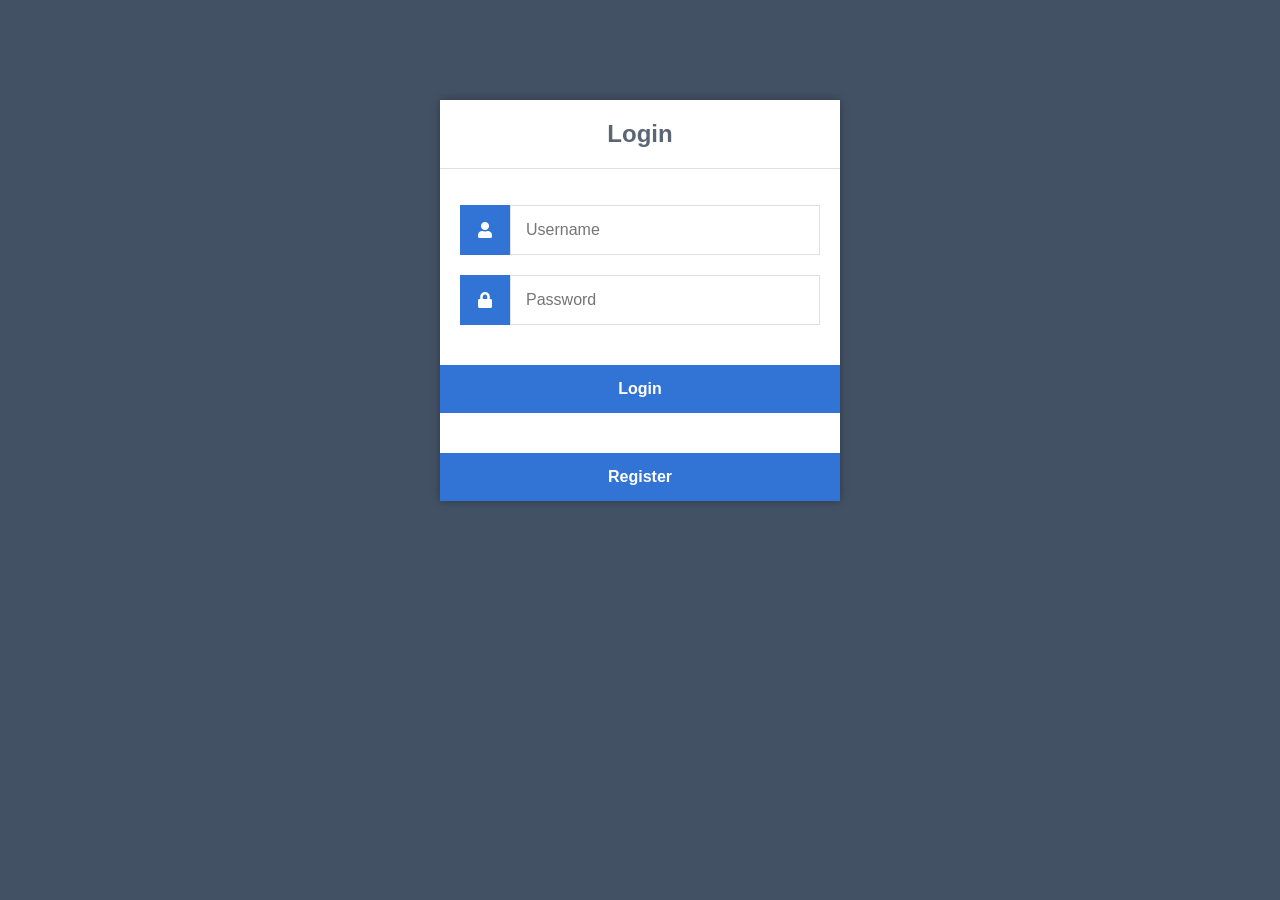
<file: 20210113snaspshot_v0.3/index.html>
<!DOCTYPE html>
<html>
	<head>
		<meta charset="utf-8">
		<title>Login</title>
		<link rel="stylesheet" href="https://use.fontawesome.com/releases/v5.7.1/css/all.css">
                <link href="style.css" rel="stylesheet" type="text/css">
	</head>
	<body>
		<div class="login">
			<h1>Login</h1>
			<form action="db/authenticate.php" method="post">
				<label for="username">
					<i class="fas fa-user"></i>
				</label>
				<input type="text" name="username" placeholder="Username" id="username" required>
				<label for="password">
					<i class="fas fa-lock"></i>
				</label>
				<input type="password" name="password" placeholder="Password" id="password" required>
				<input type="submit" value="Login">
			</form>
			<form action="register" method="post">
				<input type="submit" value="Register">
			</form>
		</div>
	</body>
</html>
</file>
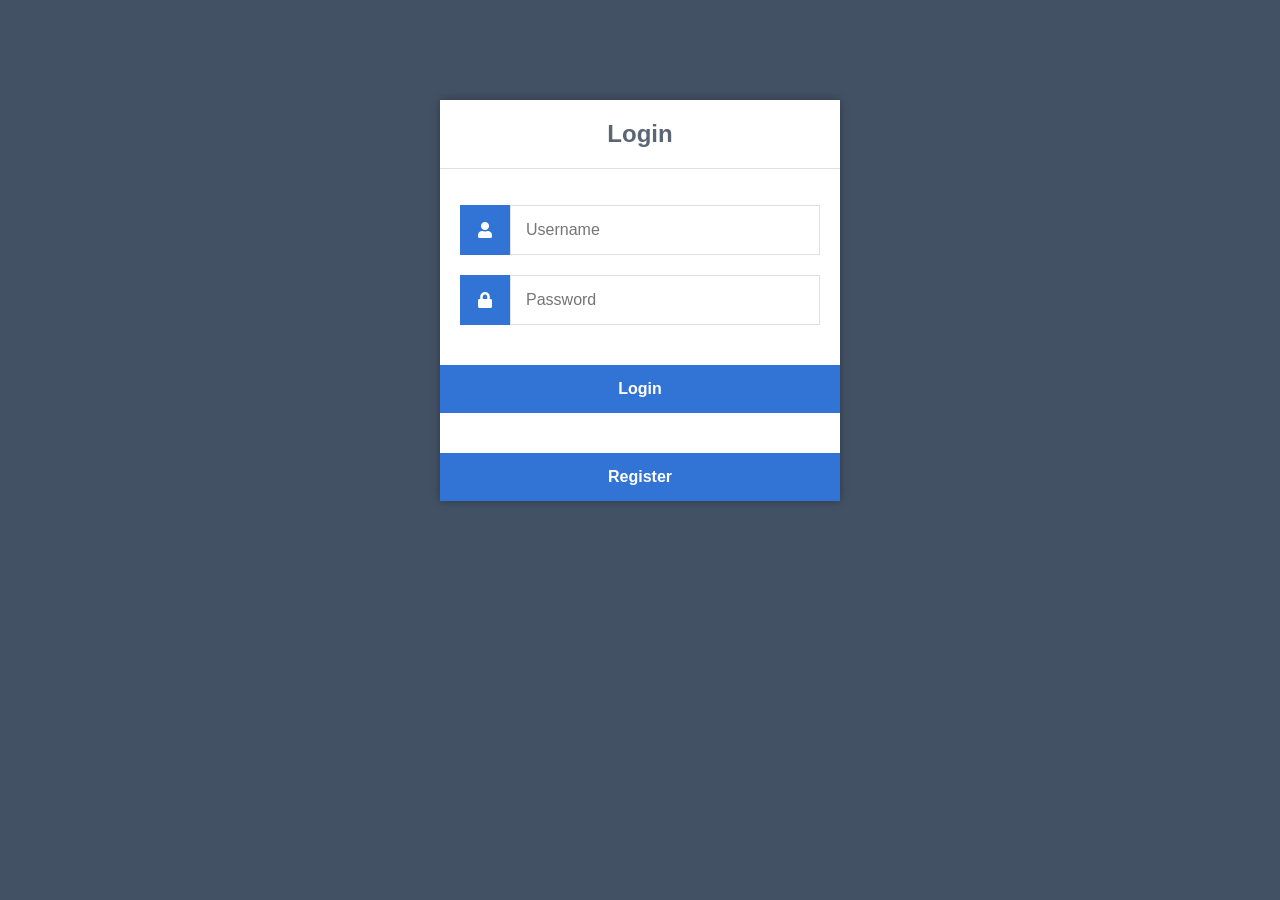
<file: public_html/index.html>
<!DOCTYPE html>
<html>
	<head>
		<meta charset="utf-8">
		<title>Login</title>
		<link rel="stylesheet" href="https://use.fontawesome.com/releases/v5.7.1/css/all.css">
                <link href="style.css" rel="stylesheet" type="text/css">
	</head>
	<body>
		<div class="login">
			<h1>Login</h1>
			<form action="db/authenticate.php" method="post">
				<label for="username">
					<i class="fas fa-user"></i>
				</label>
				<input type="text" name="username" placeholder="Username" id="username" required>
				<label for="password">
					<i class="fas fa-lock"></i>
				</label>
				<input type="password" name="password" placeholder="Password" id="password" required>
				<input type="submit" value="Login">
			</form>
			<form action="register/register.html" method="post">
				<input type="submit" value="Register">
			</form>
		</div>
	</body>
</html>
</file>
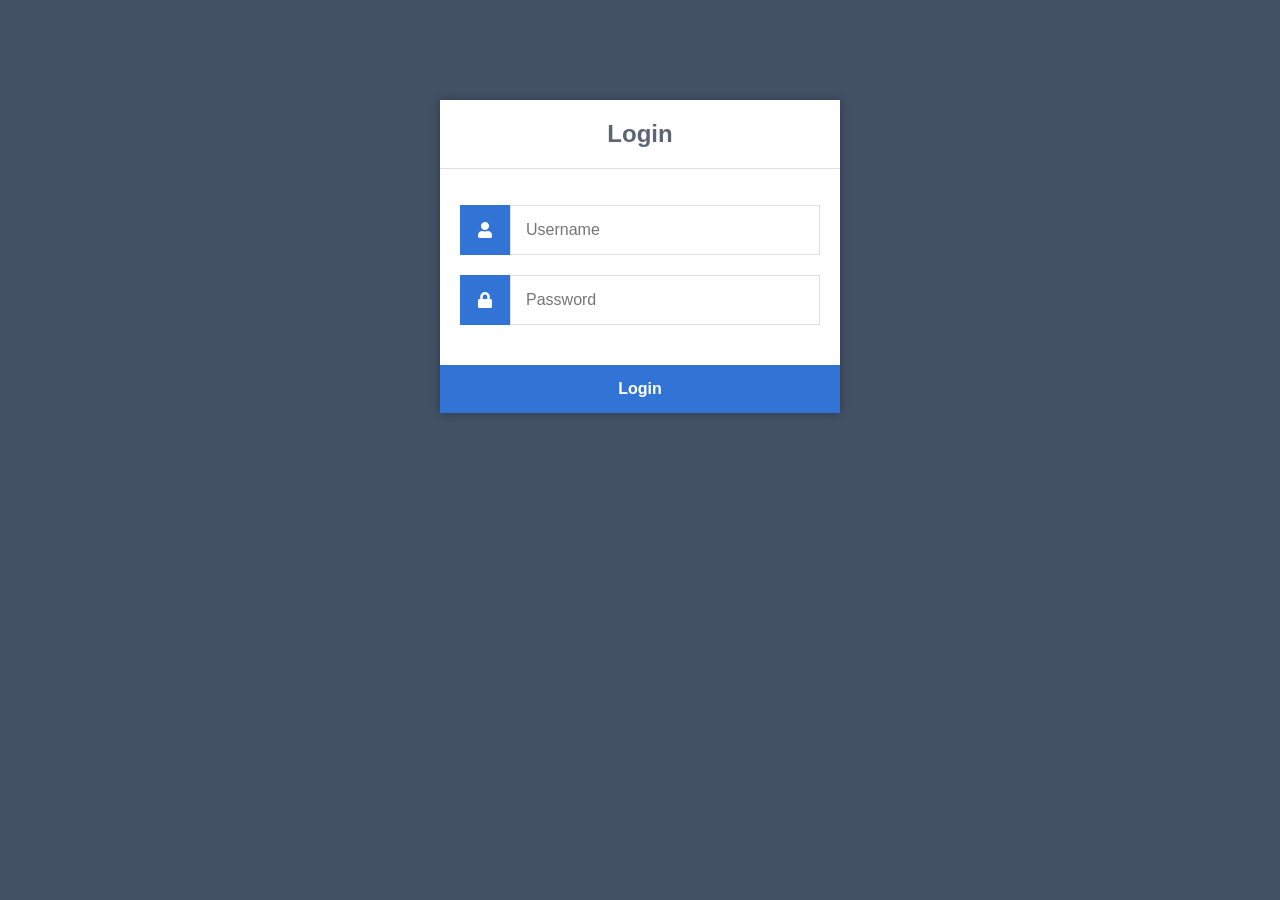
<file: 20200107_snapszot/public_html/index.html>
<!DOCTYPE html>
<html>
	<head>
		<meta charset="utf-8">
		<title>Login</title>
		<link rel="stylesheet" href="https://use.fontawesome.com/releases/v5.7.1/css/all.css">
                <link href="style.css" rel="stylesheet" type="text/css">
	</head>
	<body>
		<div class="login">
			<h1>Login</h1>
			<form action="authenticate.php" method="post">
				<label for="username">
					<i class="fas fa-user"></i>
				</label>
				<input type="text" name="username" placeholder="Username" id="username" required>
				<label for="password">
					<i class="fas fa-lock"></i>
				</label>
				<input type="password" name="password" placeholder="Password" id="password" required>
				<input type="submit" value="Login">
			</form>
		</div>
	</body>
</html>
</file>
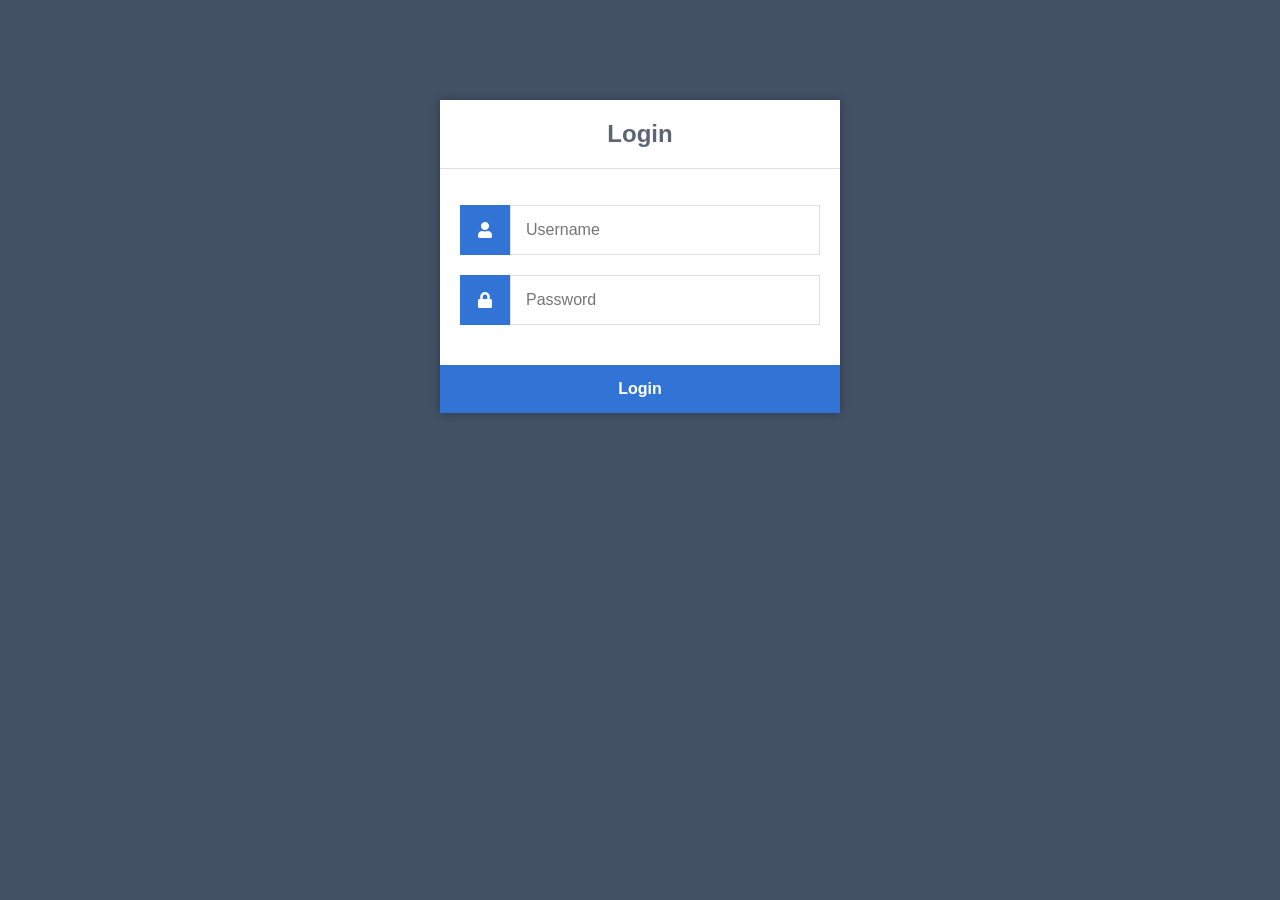
<file: 20210110_snapszot_v0.2/public_html/index.html>
<!DOCTYPE html>
<html>
	<head>
		<meta charset="utf-8">
		<title>Login</title>
		<link rel="stylesheet" href="https://use.fontawesome.com/releases/v5.7.1/css/all.css">
                <link href="style.css" rel="stylesheet" type="text/css">
	</head>
	<body>
		<div class="login">
			<h1>Login</h1>
			<form action="db/authenticate.php" method="post">
				<label for="username">
					<i class="fas fa-user"></i>
				</label>
				<input type="text" name="username" placeholder="Username" id="username" required>
				<label for="password">
					<i class="fas fa-lock"></i>
				</label>
				<input type="password" name="password" placeholder="Password" id="password" required>
				<input type="submit" value="Login">
			</form>
		</div>
	</body>
</html>
</file>
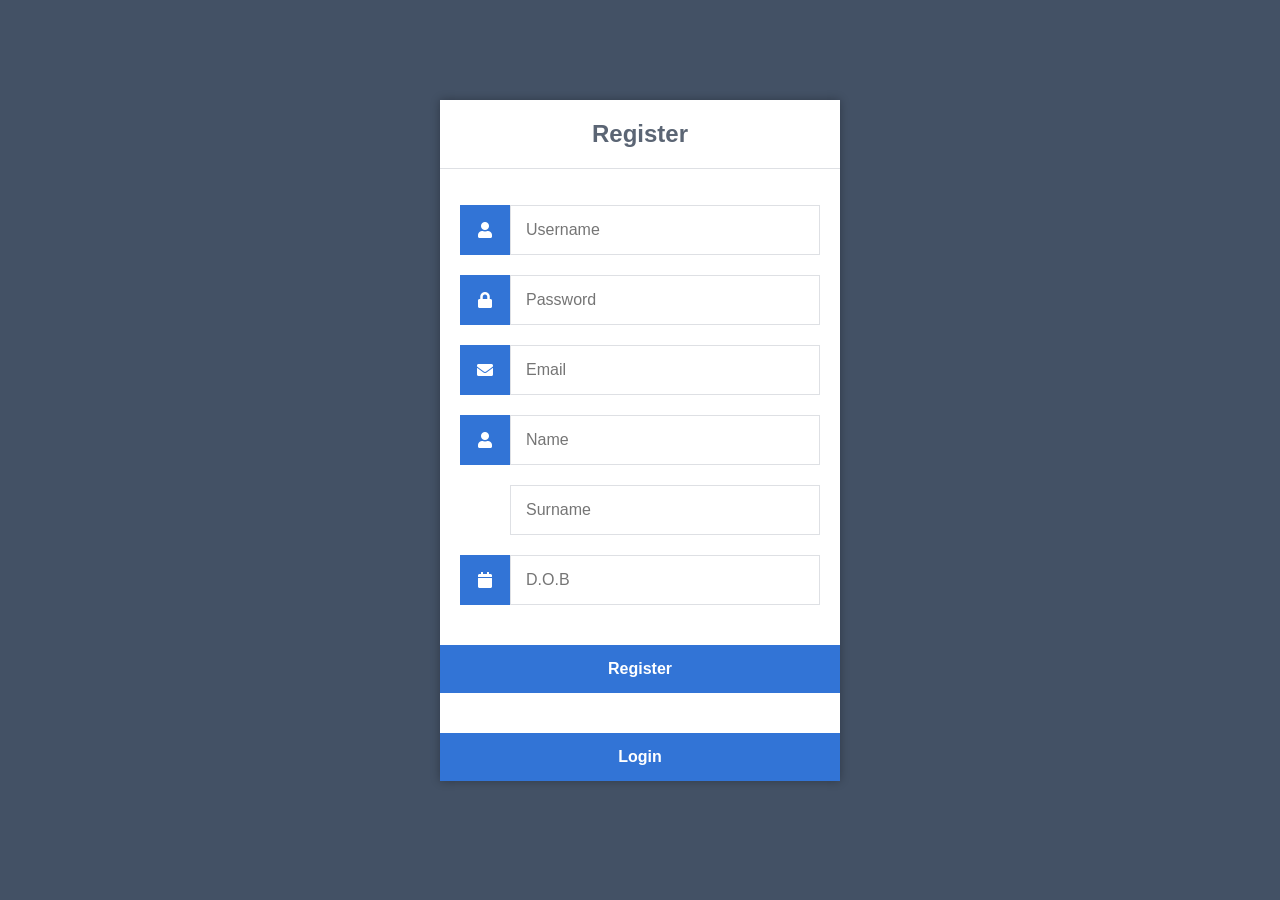
<file: 20210113snaspshot_v0.3/register.html>
<!DOCTYPE html>
<html>
	<head>
		<meta charset="utf-8">
		<title>Register</title>
		<link rel="stylesheet" href="https://use.fontawesome.com/releases/v5.7.1/css/all.css">
        <link href="style.css" rel="stylesheet" type="text/css">
	</head>
	<body>
		<div class="register">
			<h1>Register</h1>
			<form action="db/register.php" method="post" autocomplete="off">
				<label for="username">
					<i class="fas fa-user"></i>
				</label>
				<input type="text" name="username" placeholder="Username" id="username" required>
				
				<label for="password">
					<i class="fas fa-lock"></i>
				</label>
				<input type="password" name="password" placeholder="Password" id="password" required>
				
				<label for="email">
					<i class="fas fa-envelope"></i>
				</label>
				<input type="email" name="email" placeholder="Email" id="email" required>
				
				<label for="given_name">
					<i class="fas fa-user"></i>
				</label>
				<input type="text" name="given_name" placeholder="Name" id="given_name" required>

				<label class="no_bcg" for="surname">
					<i class="fas"></i>
				</label>
				<input type="text" name="surname" placeholder="Surname" id="surname" required >

				<label for="dob">
					<i class="fas fa-calendar"></i>
				</label><br>
				<input type="text" name="dob" placeholder="D.O.B" id="dob" required>

				<input type="submit" value="Register">
			</form>
			<form action="index.html" method="post">
				<input type="submit" value="Login">
			</form>
		</div>
	</body>
</html>
</file>
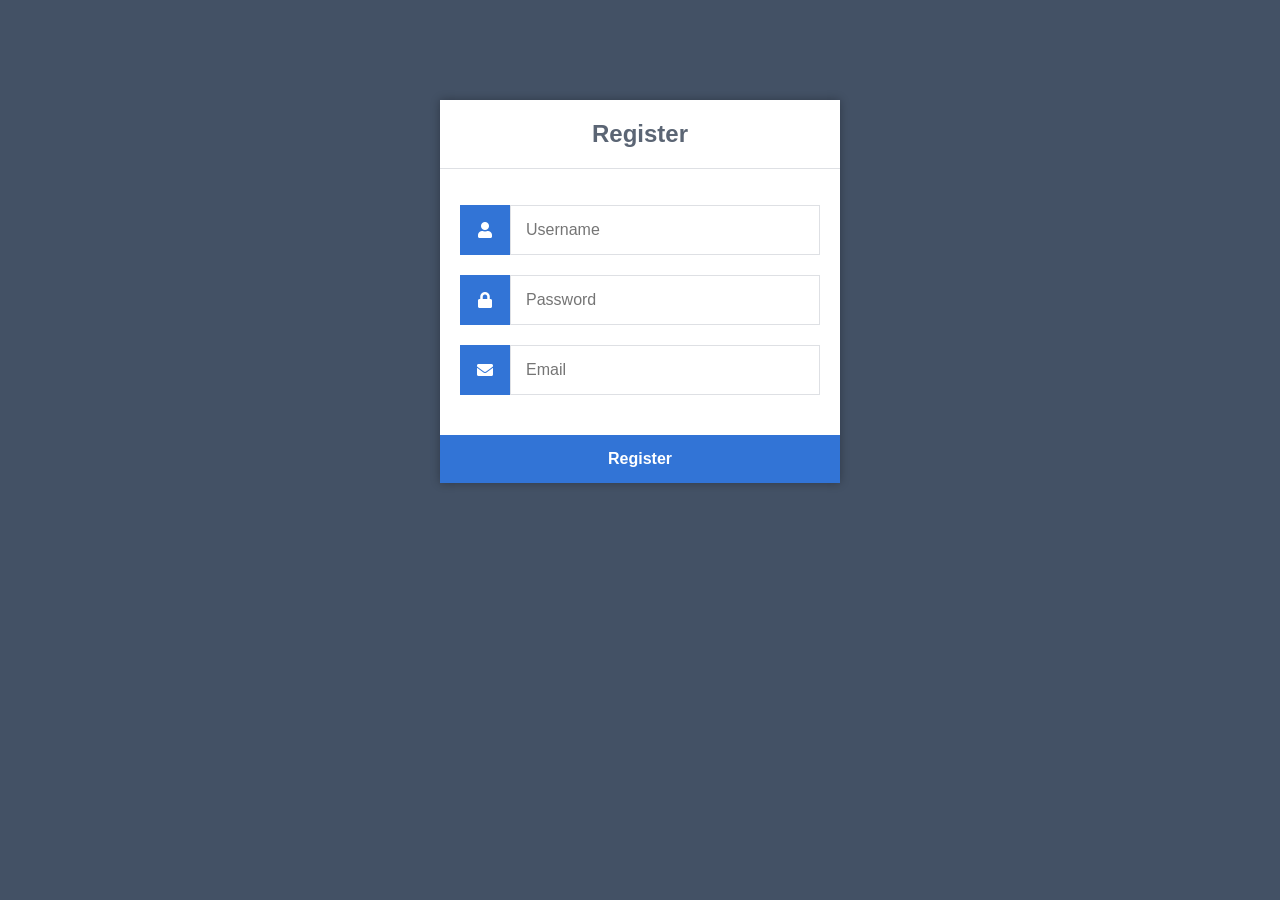
<file: 20200107_snapszot/public_html/register.html>
<!DOCTYPE html>
<html>
	<head>
		<meta charset="utf-8">
		<title>Register</title>
		<link rel="stylesheet" href="https://use.fontawesome.com/releases/v5.7.1/css/all.css">
                <link href="style.css" rel="stylesheet" type="text/css">
	</head>
	<body>
		<div class="register">
			<h1>Register</h1>
			<form action="register.php" method="post" autocomplete="off">
				<label for="username">
					<i class="fas fa-user"></i>
				</label>
				<input type="text" name="username" placeholder="Username" id="username" required>
				<label for="password">
					<i class="fas fa-lock"></i>
				</label>
				<input type="password" name="password" placeholder="Password" id="password" required>
				<label for="email">
					<i class="fas fa-envelope"></i>
				</label>
				<input type="email" name="email" placeholder="Email" id="email" required>
				<input type="submit" value="Register">
			</form>
		</div>
	</body>
</html>
</file>
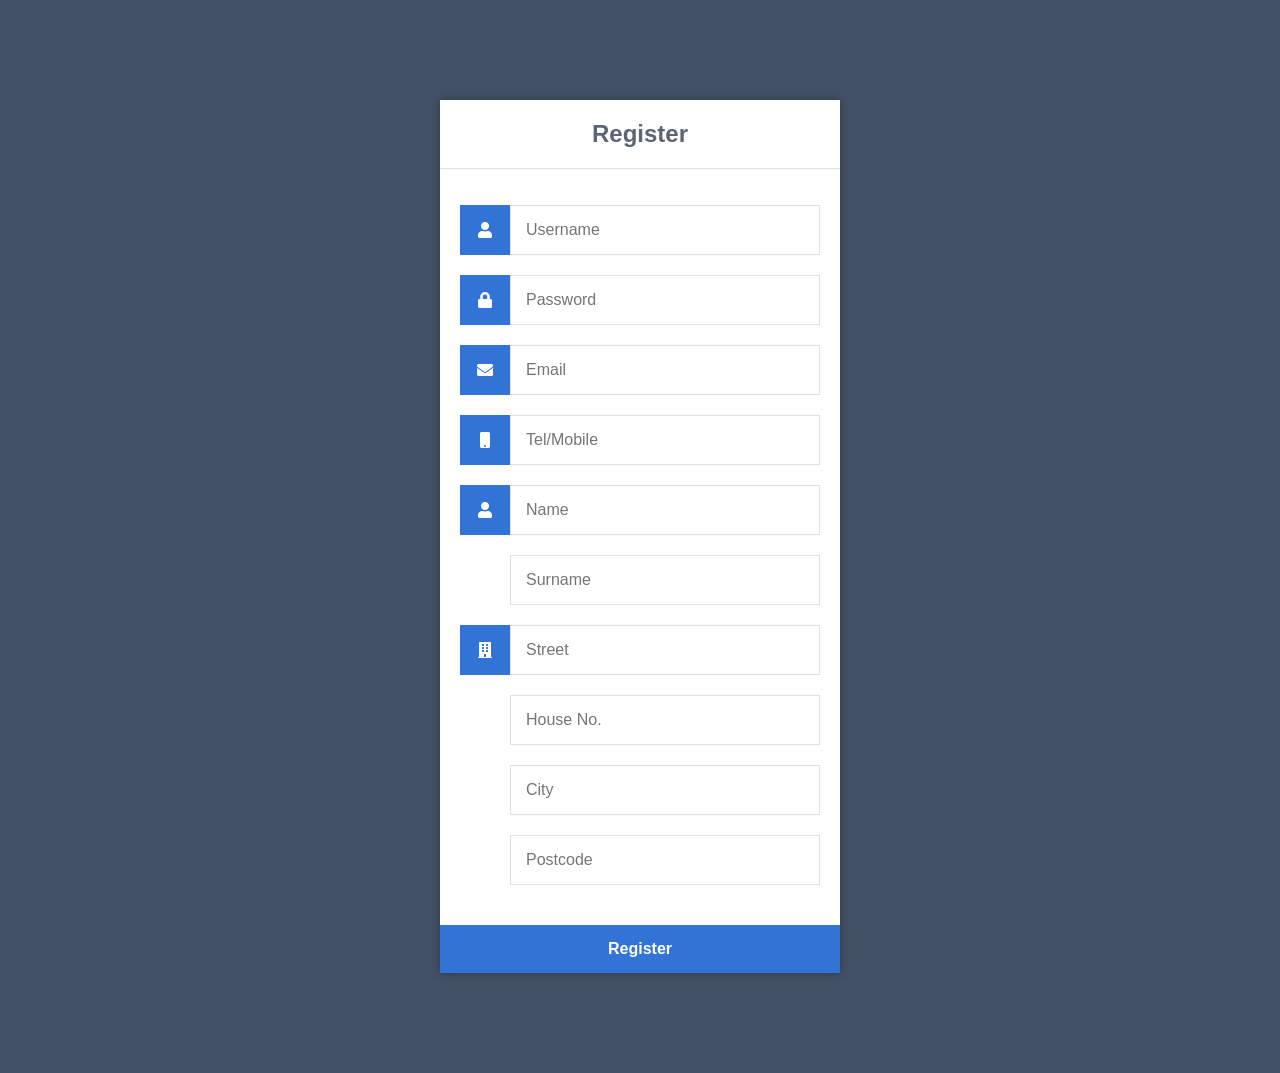
<file: 20210110_snapszot_v0.2/public_html/register.html>
<!DOCTYPE html>
<html>
	<head>
		<meta charset="utf-8">
		<title>Register</title>
		<link rel="stylesheet" href="https://use.fontawesome.com/releases/v5.7.1/css/all.css">
        <link href="style.css" rel="stylesheet" type="text/css">
	</head>
	<body>
		<div class="register">
			<h1>Register</h1>
			<form action="db/register.php" method="post" autocomplete="off">
				<label for="username">
					<i class="fas fa-user"></i>
				</label>
				<input type="text" name="username" placeholder="Username" id="username" required>
				
				<label for="password">
					<i class="fas fa-lock"></i>
				</label>
				<input type="password" name="password" placeholder="Password" id="password" required>
				
				<label for="email">
					<i class="fas fa-envelope"></i>
				</label>
				<input type="email" name="email" placeholder="Email" id="email" required>

				<label for="mobile">
					<i class="fas fa-mobile"></i>
				</label>
				<input type="text" name="mobile" placeholder="Tel/Mobile" id="mobile" required>

				<label for="given_name">
					<i class="fas fa-user"></i>
				</label>
				<input type="text" name="given_name" placeholder="Name" id="given_name" required>

				<label class="no_bcg" for="surname">
					<i class="fas"></i>
				</label>
				<input type="text" name="surname" placeholder="Surname" id="surname" required>

				<label for="street">
					<i class="fas fa-building"></i>
				</label>
				<input type="text" name="street" placeholder="Street" id="street" required>

				<label class="no_bcg" for="house">
					<i class="fas "></i>
				</label>
				<input type="text" name="house" placeholder="House No." id="house" required>

				<label class="no_bcg" for="city">
					<i class="fas "></i>
				</label>
				<input type="text" name="city" placeholder="City" id="city" required>

				<label class="no_bcg" for="postcode">
					<i class="fas fa-building"></i>
				</label>
				<input type="text" name="postcode" placeholder="Postcode" id="postcode" required>
				
				<input type="submit" value="Register">
			</form>
		</div>
	</body>
</html>
</file>
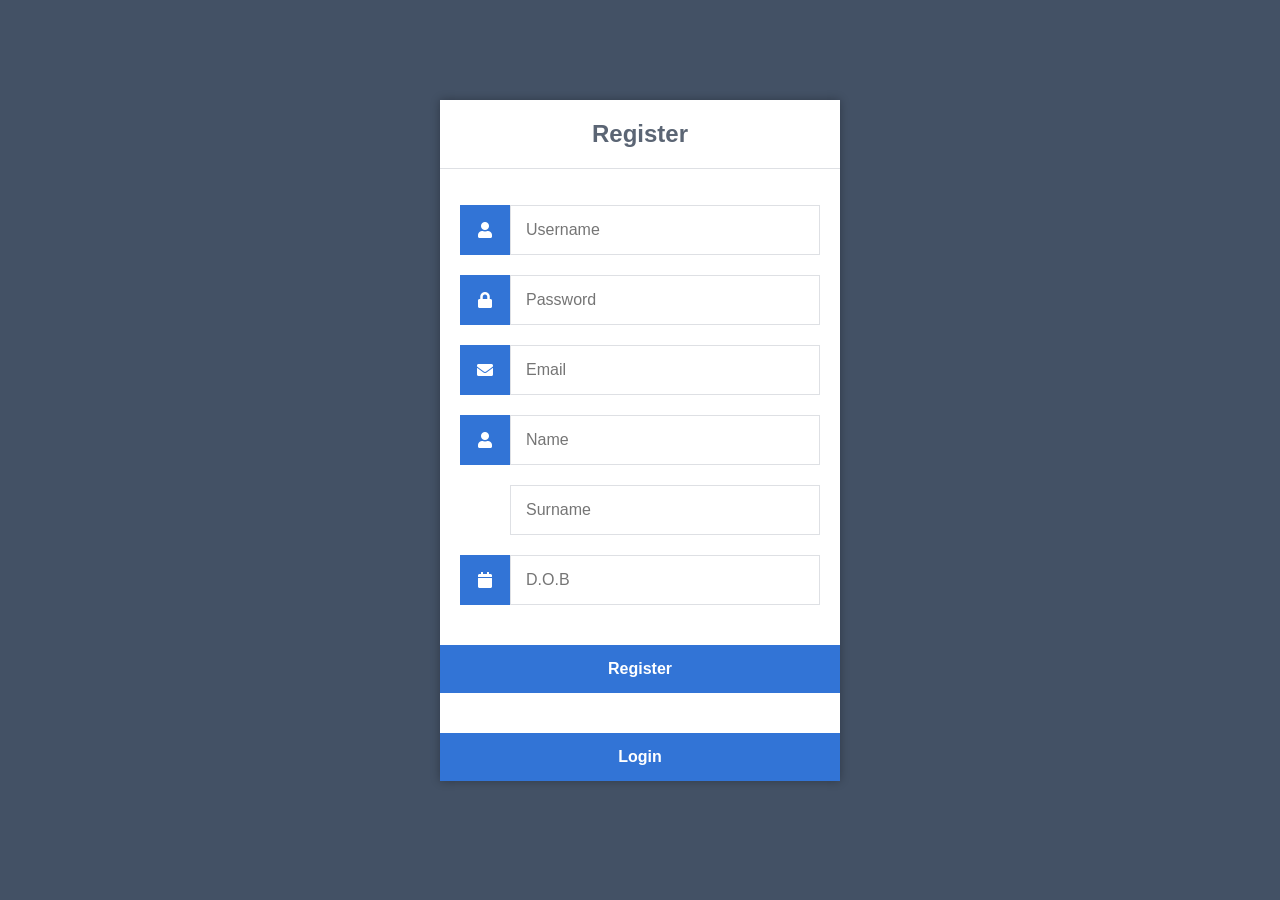
<file: public_html/register/register.html>
<!DOCTYPE html>
<html>
	<head>
		<meta charset="utf-8">
		<title>Register</title>
		<link rel="stylesheet" href="https://use.fontawesome.com/releases/v5.7.1/css/all.css">
        <link href="../style.css" rel="stylesheet" type="text/css">
	</head>
	<body>
		<div class="register">
			<h1>Register</h1>
			<form action="../register/register_engine.php" method="post" autocomplete="off">
				<label for="username">
					<i class="fas fa-user"></i>
				</label>
				<input type="text" name="username" placeholder="Username" id="username" required>
				
				<label for="password">
					<i class="fas fa-lock"></i>
				</label>
				<input type="password" name="password" placeholder="Password" id="password" required>
				
				<label for="email">
					<i class="fas fa-envelope"></i>
				</label>
				<input type="email" name="email" placeholder="Email" id="email" required>
				
				<label for="given_name">
					<i class="fas fa-user"></i>
				</label>
				<input type="text" name="given_name" placeholder="Name" id="given_name" required>

				<label class="no_bcg" for="surname">
					<i class="fas"></i>
				</label>
				<input type="text" name="surname" placeholder="Surname" id="surname" required >

				<label for="dob">
					<i class="fas fa-calendar"></i>
				</label><br>
				<input type="text" name="dob" placeholder="D.O.B" id="dob" required>

				<input type="submit" value="Register">
			</form>
			<form action="../index.html" method="post">
				<input type="submit" value="Login">
			</form>
		</div>
	</body>
</html>
</file>
<file: 20210113snaspshot_v0.3/style.css>
* {
  	box-sizing: border-box;
  	font-family: -apple-system, BlinkMacSystemFont, "segoe ui", roboto, oxygen, ubuntu, cantarell, "fira sans", "droid sans", "helvetica neue", Arial, sans-serif;
  	font-size: 16px;
  	-webkit-font-smoothing: antialiased;
  	-moz-osx-font-smoothing: grayscale;
}
body {
  	background-color: #435165;
}
.login {
  	width: 400px;
  	background-color: #ffffff;
  	box-shadow: 0 0 9px 0 rgba(0, 0, 0, 0.3);
  	margin: 100px auto;
}
.login h1 {
  	text-align: center;
  	color: #5b6574;
  	font-size: 24px;
  	padding: 20px 0 20px 0;
  	border-bottom: 1px solid #dee0e4;
}
.login form {
  	display: flex;
  	flex-wrap: wrap;
  	justify-content: center;
  	padding-top: 20px;
}
.login form label {
  	display: flex;
  	justify-content: center;
  	align-items: center;
  	width: 50px;
  	height: 50px;
  	background-color: #3274d6;
  	color: #ffffff;
}
.login form input[type="password"], .login form input[type="text"] {
  	width: 310px;
  	height: 50px;
  	border: 1px solid #dee0e4;
  	margin-bottom: 20px;
  	padding: 0 15px;
}
.login form input[type="submit"] {
  	width: 100%;
  	padding: 15px;
 	margin-top: 20px;
  	background-color: #3274d6;
  	border: 0;
  	cursor: pointer;
  	font-weight: bold;
  	color: #ffffff;
  	transition: background-color 0.2s;
}
.login form input[type="submit"]:hover {
	background-color: #2868c7;
  	transition: background-color 0.2s;
}


/* HOME PAGE */

.navtop {
	background-color: #2f3947;
	height: 60px;
	width: 100%;
	border: 0;
}
.navtop div {
	display: flex;
	margin: 0 auto;
	width: 1000px;
	height: 100%;
}
.navtop div h1, .navtop div a {
	display: inline-flex;
	align-items: center;
}
.navtop div h1 {
	flex: 1;
	font-size: 24px;
	padding: 0;
	margin: 0;
	color: #eaebed;
	font-weight: normal;
}
.navtop div a {
	padding: 0 20px;
	text-decoration: none;
	color: #c1c4c8;
	font-weight: bold;
}
.navtop div a i {
	padding: 2px 8px 0 0;
}
.navtop div a:hover {
	color: #eaebed;
}
body.loggedin {
	background-color: #f3f4f7;
}
.content {
	width: 1000px;
	margin: 0 auto;
}
.content h2 {
	margin: 0;
	padding: 25px 0;
	font-size: 22px;
	border-bottom: 1px solid #e0e0e3;
	color: #4a536e;
}
.content > p, .content > div {
	box-shadow: 0 0 5px 0 rgba(0, 0, 0, 0.1);
	margin: 25px 0;
	padding: 25px;
	background-color: #fff;
}
.content > p table td, .content > div table td {
	padding: 5px;
}
.content > p table td:first-child, .content > div table td:first-child {
	font-weight: bold;
	color: #4a536e;
	padding-right: 15px;
}
.content > div p {
	padding: 5px;
	margin: 0 0 10px 0;
}


/* REGISTER PAGE */

.register {
  	width: 400px;
  	background-color: #ffffff;
  	box-shadow: 0 0 9px 0 rgba(0, 0, 0, 0.3);
  	margin: 100px auto;
}
.register h1 {
  	text-align: center;
  	color: #5b6574;
  	font-size: 24px;
  	padding: 20px 0 20px 0;
  	border-bottom: 1px solid #dee0e4;
}
.register form {
  	display: flex;
  	flex-wrap: wrap;
  	justify-content: center;
  	padding-top: 20px;
}
.register form label {
  	display: flex;
  	justify-content: center;
  	align-items: center;
  	width: 50px;
 	height: 50px;
  	background-color: #3274d6;
  	color: #ffffff;
}
.register form input[type="password"], .register form input[type="text"], .register form input[type="email"], .register form input[type="date"], .register form input[type="number"] {
  	width: 310px;
  	height: 50px;
  	border: 1px solid #dee0e4;
  	margin-bottom: 20px;
  	padding: 0 15px;
}
.register form input[type="submit"] {
  	width: 100%;
  	padding: 15px;
  	margin-top: 20px;
  	background-color: #3274d6;
 	border: 0;
  	cursor: pointer;
  	font-weight: bold;
  	color: #ffffff;
  	transition: background-color 0.2s;
}
.register form input[type="submit"]:hover {
	background-color: #2868c7;
  	transition: background-color 0.2s;
}
.register form label.no_bcg {
	background-color: #ffffff;
}
</file>
<file: public_html/style.css>
* {
  	box-sizing: border-box;
  	font-family: -apple-system, BlinkMacSystemFont, "segoe ui", roboto, oxygen, ubuntu, cantarell, "fira sans", "droid sans", "helvetica neue", Arial, sans-serif;
  	font-size: 16px;
  	-webkit-font-smoothing: antialiased;
  	-moz-osx-font-smoothing: grayscale;
}
body {
  	background-color: #435165;
}
.login {
  	width: 400px;
  	background-color: #ffffff;
  	box-shadow: 0 0 9px 0 rgba(0, 0, 0, 0.3);
  	margin: 100px auto;
}
.login h1 {
  	text-align: center;
  	color: #5b6574;
  	font-size: 24px;
  	padding: 20px 0 20px 0;
  	border-bottom: 1px solid #dee0e4;
}
.login form {
  	display: flex;
  	flex-wrap: wrap;
  	justify-content: center;
  	padding-top: 20px;
}
.login form label {
  	display: flex;
  	justify-content: center;
  	align-items: center;
  	width: 50px;
  	height: 50px;
  	background-color: #3274d6;
  	color: #ffffff;
}
.login form input[type="password"], .login form input[type="text"] {
  	width: 310px;
  	height: 50px;
  	border: 1px solid #dee0e4;
  	margin-bottom: 20px;
  	padding: 0 15px;
}
.login form input[type="submit"] {
  	width: 100%;
  	padding: 15px;
 	margin-top: 20px;
  	background-color: #3274d6;
  	border: 0;
  	cursor: pointer;
  	font-weight: bold;
  	color: #ffffff;
  	transition: background-color 0.2s;
}
.login form input[type="submit"]:hover {
	background-color: #2868c7;
  	transition: background-color 0.2s;
}


/* HOME PAGE */

.navtop {
	background-color: #2f3947;
	height: 60px;
	width: 100%;
	border: 0;
}
.navtop div {
	display: flex;
	margin: 0 auto;
	width: 1000px;
	height: 100%;
}
.navtop div h1, .navtop div a {
	display: inline-flex;
	align-items: center;
}
.navtop div h1 {
	flex: 1;
	font-size: 24px;
	padding: 0;
	margin: 0;
	color: #eaebed;
	font-weight: normal;
}
.navtop div a {
	padding: 0 20px;
	text-decoration: none;
	color: #c1c4c8;
	font-weight: bold;
}
.navtop div a i {
	padding: 2px 8px 0 0;
}
.navtop div a:hover {
	color: #eaebed;
}
body.loggedin {
	background-color: #f3f4f7;
}
.content {
	width: 1000px;
	margin: 0 auto;
}
.content h2 {
	margin: 0;
	padding: 25px 0;
	font-size: 22px;
	border-bottom: 1px solid #e0e0e3;
	color: #4a536e;
}
.content > p, .content > div {
	box-shadow: 0 0 5px 0 rgba(0, 0, 0, 0.1);
	margin: 25px 0;
	padding: 25px;
	background-color: #fff;
}
.content > p table td, .content > div table td {
	padding: 5px;
}
.content > p table td:first-child, .content > div table td:first-child {
	font-weight: bold;
	color: #4a536e;
	padding-right: 15px;
}
.content > div p {
	padding: 5px;
	margin: 0 0 10px 0;
}


/* REGISTER PAGE */

.register {
  	width: 400px;
  	background-color: #ffffff;
  	box-shadow: 0 0 9px 0 rgba(0, 0, 0, 0.3);
  	margin: 100px auto;
}
.register h1 {
  	text-align: center;
  	color: #5b6574;
  	font-size: 24px;
  	padding: 20px 0 20px 0;
  	border-bottom: 1px solid #dee0e4;
}
.register form {
  	display: flex;
  	flex-wrap: wrap;
  	justify-content: center;
  	padding-top: 20px;
}
.register form label {
  	display: flex;
  	justify-content: center;
  	align-items: center;
  	width: 50px;
 	height: 50px;
  	background-color: #3274d6;
  	color: #ffffff;
}
.register form textarea, .register form input[type="password"], .register form input[type="text"], .register form input[type="email"], .register form input[type="date"], .register form input[type="number"] {
  	width: 310px;
  	height: 50px;
  	border: 1px solid #dee0e4;
  	margin-bottom: 20px;
  	padding: 0 15px;
}
.register form input[type="submit"] {
  	width: 100%;
  	padding: 15px;
  	margin-top: 20px;
  	background-color: #3274d6;
 	border: 0;
  	cursor: pointer;
  	font-weight: bold;
  	color: #ffffff;
  	transition: background-color 0.2s;
}
.register form input[type="submit"]:hover {
	background-color: #2868c7;
  	transition: background-color 0.2s;
}
.register form label.no_bcg {
	background-color: #ffffff;
}


/* ADMIN PAGES */

.admin  {
	width: 400px;
	background-color: #ffffff;
	box-shadow: 0 0 9px 0 rgba(0, 0, 0, 0.3);
	margin: 100px auto;
	padding-left: 10px;
	padding-top: 5px;
}

.admin form{
	padding-bottom: 10px;
	padding-left: 5px;
}


.admin form input[type="radio"]{
	display: revert;
	margin: 2px 10px 10px 50px;
	width: auto;
} 

.admin form input, .admin form textarea{
    display: block;
    font-size:15px;
    padding:4px 2px;
    border:solid 1px #aacfe4;
	width:350px;
    margin:2px 10px 10px 10px;
}

.admin form input[type="submit"]:hover {
	background-color: #2868c7;
  	transition: background-color 0.2s;
}
</file>
<file: 20200107_snapszot/public_html/style.css>
* {
  	box-sizing: border-box;
  	font-family: -apple-system, BlinkMacSystemFont, "segoe ui", roboto, oxygen, ubuntu, cantarell, "fira sans", "droid sans", "helvetica neue", Arial, sans-serif;
  	font-size: 16px;
  	-webkit-font-smoothing: antialiased;
  	-moz-osx-font-smoothing: grayscale;
}
body {
  	background-color: #435165;
}
.login {
  	width: 400px;
  	background-color: #ffffff;
  	box-shadow: 0 0 9px 0 rgba(0, 0, 0, 0.3);
  	margin: 100px auto;
}
.login h1 {
  	text-align: center;
  	color: #5b6574;
  	font-size: 24px;
  	padding: 20px 0 20px 0;
  	border-bottom: 1px solid #dee0e4;
}
.login form {
  	display: flex;
  	flex-wrap: wrap;
  	justify-content: center;
  	padding-top: 20px;
}
.login form label {
  	display: flex;
  	justify-content: center;
  	align-items: center;
  	width: 50px;
  	height: 50px;
  	background-color: #3274d6;
  	color: #ffffff;
}
.login form input[type="password"], .login form input[type="text"] {
  	width: 310px;
  	height: 50px;
  	border: 1px solid #dee0e4;
  	margin-bottom: 20px;
  	padding: 0 15px;
}
.login form input[type="submit"] {
  	width: 100%;
  	padding: 15px;
 	margin-top: 20px;
  	background-color: #3274d6;
  	border: 0;
  	cursor: pointer;
  	font-weight: bold;
  	color: #ffffff;
  	transition: background-color 0.2s;
}
.login form input[type="submit"]:hover {
	background-color: #2868c7;
  	transition: background-color 0.2s;
}


/* HOME PAGE */

.navtop {
	background-color: #2f3947;
	height: 60px;
	width: 100%;
	border: 0;
}
.navtop div {
	display: flex;
	margin: 0 auto;
	width: 1000px;
	height: 100%;
}
.navtop div h1, .navtop div a {
	display: inline-flex;
	align-items: center;
}
.navtop div h1 {
	flex: 1;
	font-size: 24px;
	padding: 0;
	margin: 0;
	color: #eaebed;
	font-weight: normal;
}
.navtop div a {
	padding: 0 20px;
	text-decoration: none;
	color: #c1c4c8;
	font-weight: bold;
}
.navtop div a i {
	padding: 2px 8px 0 0;
}
.navtop div a:hover {
	color: #eaebed;
}
body.loggedin {
	background-color: #f3f4f7;
}
.content {
	width: 1000px;
	margin: 0 auto;
}
.content h2 {
	margin: 0;
	padding: 25px 0;
	font-size: 22px;
	border-bottom: 1px solid #e0e0e3;
	color: #4a536e;
}
.content > p, .content > div {
	box-shadow: 0 0 5px 0 rgba(0, 0, 0, 0.1);
	margin: 25px 0;
	padding: 25px;
	background-color: #fff;
}
.content > p table td, .content > div table td {
	padding: 5px;
}
.content > p table td:first-child, .content > div table td:first-child {
	font-weight: bold;
	color: #4a536e;
	padding-right: 15px;
}
.content > div p {
	padding: 5px;
	margin: 0 0 10px 0;
}


/* REGISTER PAGE */

.register {
  	width: 400px;
  	background-color: #ffffff;
  	box-shadow: 0 0 9px 0 rgba(0, 0, 0, 0.3);
  	margin: 100px auto;
}
.register h1 {
  	text-align: center;
  	color: #5b6574;
  	font-size: 24px;
  	padding: 20px 0 20px 0;
  	border-bottom: 1px solid #dee0e4;
}
.register form {
  	display: flex;
  	flex-wrap: wrap;
  	justify-content: center;
  	padding-top: 20px;
}
.register form label {
  	display: flex;
  	justify-content: center;
  	align-items: center;
  	width: 50px;
 	height: 50px;
  	background-color: #3274d6;
  	color: #ffffff;
}
.register form input[type="password"], .register form input[type="text"], .register form input[type="email"] {
  	width: 310px;
  	height: 50px;
  	border: 1px solid #dee0e4;
  	margin-bottom: 20px;
  	padding: 0 15px;
}
.register form input[type="submit"] {
  	width: 100%;
  	padding: 15px;
  	margin-top: 20px;
  	background-color: #3274d6;
 	border: 0;
  	cursor: pointer;
  	font-weight: bold;
  	color: #ffffff;
  	transition: background-color 0.2s;
}
.register form input[type="submit"]:hover {
	background-color: #2868c7;
  	transition: background-color 0.2s;
}
</file>
<file: 20210110_snapszot_v0.2/public_html/style.css>
* {
  	box-sizing: border-box;
  	font-family: -apple-system, BlinkMacSystemFont, "segoe ui", roboto, oxygen, ubuntu, cantarell, "fira sans", "droid sans", "helvetica neue", Arial, sans-serif;
  	font-size: 16px;
  	-webkit-font-smoothing: antialiased;
  	-moz-osx-font-smoothing: grayscale;
}
body {
  	background-color: #435165;
}
.login {
  	width: 400px;
  	background-color: #ffffff;
  	box-shadow: 0 0 9px 0 rgba(0, 0, 0, 0.3);
  	margin: 100px auto;
}
.login h1 {
  	text-align: center;
  	color: #5b6574;
  	font-size: 24px;
  	padding: 20px 0 20px 0;
  	border-bottom: 1px solid #dee0e4;
}
.login form {
  	display: flex;
  	flex-wrap: wrap;
  	justify-content: center;
  	padding-top: 20px;
}
.login form label {
  	display: flex;
  	justify-content: center;
  	align-items: center;
  	width: 50px;
  	height: 50px;
  	background-color: #3274d6;
  	color: #ffffff;
}
.login form input[type="password"], .login form input[type="text"] {
  	width: 310px;
  	height: 50px;
  	border: 1px solid #dee0e4;
  	margin-bottom: 20px;
  	padding: 0 15px;
}
.login form input[type="submit"] {
  	width: 100%;
  	padding: 15px;
 	margin-top: 20px;
  	background-color: #3274d6;
  	border: 0;
  	cursor: pointer;
  	font-weight: bold;
  	color: #ffffff;
  	transition: background-color 0.2s;
}
.login form input[type="submit"]:hover {
	background-color: #2868c7;
  	transition: background-color 0.2s;
}


/* HOME PAGE */

.navtop {
	background-color: #2f3947;
	height: 60px;
	width: 100%;
	border: 0;
}
.navtop div {
	display: flex;
	margin: 0 auto;
	width: 1000px;
	height: 100%;
}
.navtop div h1, .navtop div a {
	display: inline-flex;
	align-items: center;
}
.navtop div h1 {
	flex: 1;
	font-size: 24px;
	padding: 0;
	margin: 0;
	color: #eaebed;
	font-weight: normal;
}
.navtop div a {
	padding: 0 20px;
	text-decoration: none;
	color: #c1c4c8;
	font-weight: bold;
}
.navtop div a i {
	padding: 2px 8px 0 0;
}
.navtop div a:hover {
	color: #eaebed;
}
body.loggedin {
	background-color: #f3f4f7;
}
.content {
	width: 1000px;
	margin: 0 auto;
}
.content h2 {
	margin: 0;
	padding: 25px 0;
	font-size: 22px;
	border-bottom: 1px solid #e0e0e3;
	color: #4a536e;
}
.content > p, .content > div {
	box-shadow: 0 0 5px 0 rgba(0, 0, 0, 0.1);
	margin: 25px 0;
	padding: 25px;
	background-color: #fff;
}
.content > p table td, .content > div table td {
	padding: 5px;
}
.content > p table td:first-child, .content > div table td:first-child {
	font-weight: bold;
	color: #4a536e;
	padding-right: 15px;
}
.content > div p {
	padding: 5px;
	margin: 0 0 10px 0;
}


/* REGISTER PAGE */

.register {
  	width: 400px;
  	background-color: #ffffff;
  	box-shadow: 0 0 9px 0 rgba(0, 0, 0, 0.3);
  	margin: 100px auto;
}
.register h1 {
  	text-align: center;
  	color: #5b6574;
  	font-size: 24px;
  	padding: 20px 0 20px 0;
  	border-bottom: 1px solid #dee0e4;
}
.register form {
  	display: flex;
  	flex-wrap: wrap;
  	justify-content: center;
  	padding-top: 20px;
}
.register form label {
  	display: flex;
  	justify-content: center;
  	align-items: center;
  	width: 50px;
 	height: 50px;
  	background-color: #3274d6;
  	color: #ffffff;
}
.register form input[type="password"], .register form input[type="text"], .register form input[type="email"] {
  	width: 310px;
  	height: 50px;
  	border: 1px solid #dee0e4;
  	margin-bottom: 20px;
  	padding: 0 15px;
}
.register form input[type="submit"] {
  	width: 100%;
  	padding: 15px;
  	margin-top: 20px;
  	background-color: #3274d6;
 	border: 0;
  	cursor: pointer;
  	font-weight: bold;
  	color: #ffffff;
  	transition: background-color 0.2s;
}
.register form input[type="submit"]:hover {
	background-color: #2868c7;
  	transition: background-color 0.2s;
}
.register form label.no_bcg {
	background-color: #ffffff;
}
</file>
